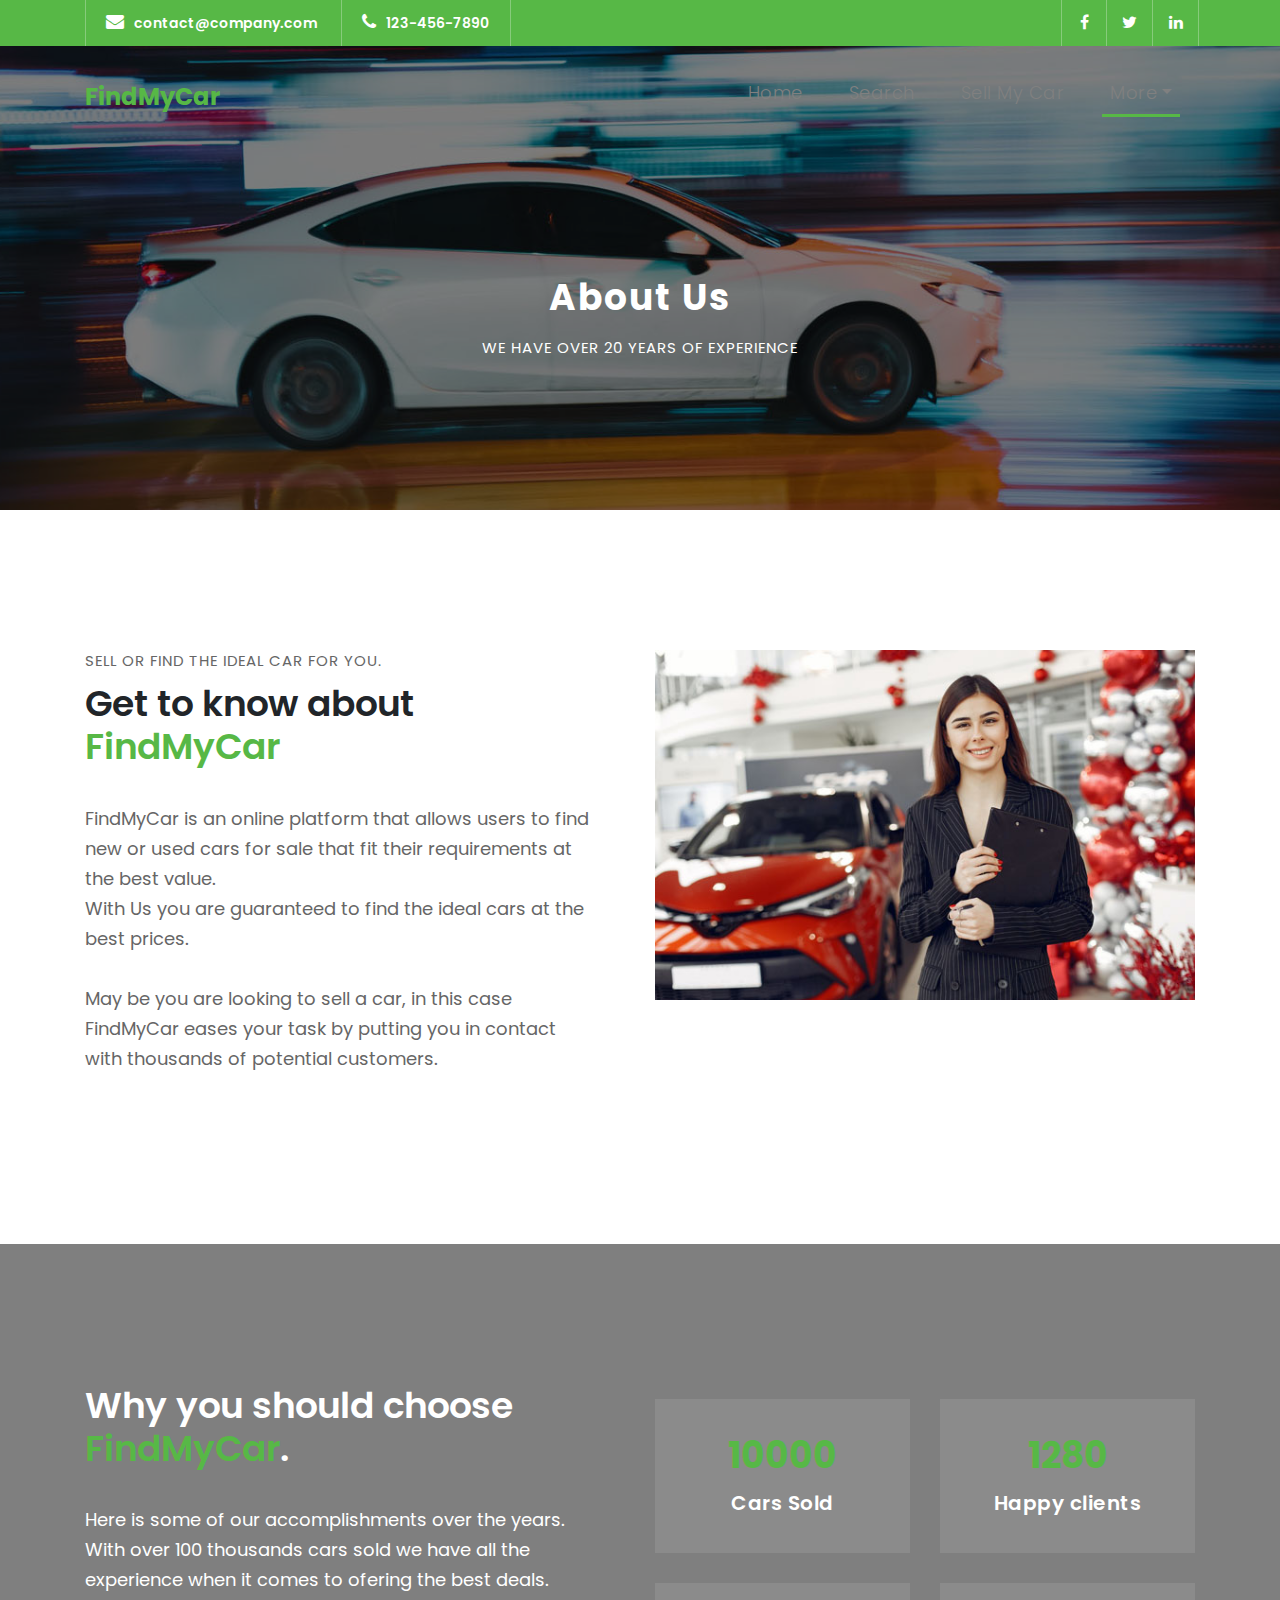
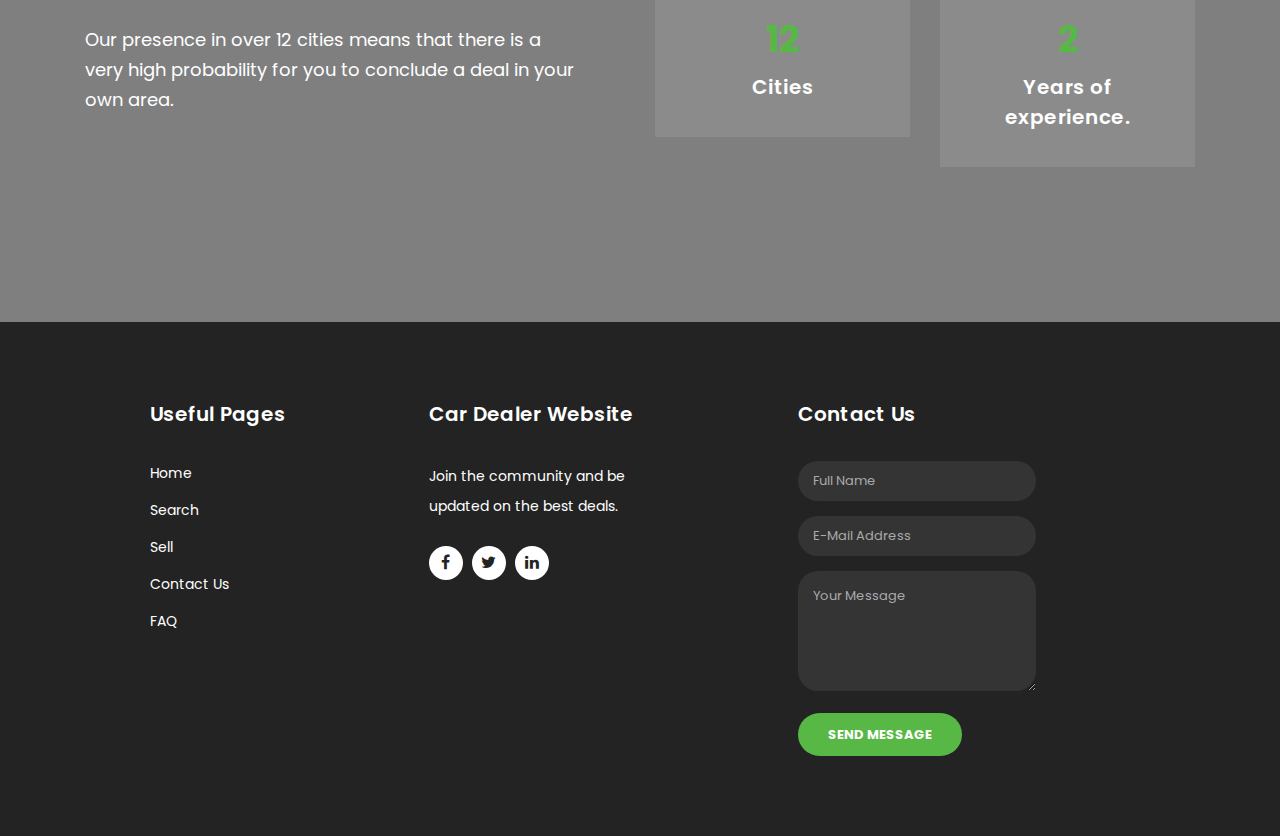
<file: about.html>
<!DOCTYPE html>
<html lang="en">

  <head>

    <meta charset="utf-8">
    <meta name="viewport" content="width=device-width, initial-scale=1, shrink-to-fit=no">
    <meta name="description" content="">
    <meta name="author" content="">
    <link href="https://fonts.googleapis.com/css?family=Poppins:100,200,300,400,500,600,700,800,900&display=swap" rel="stylesheet">

    <title>PHPJabbers.com | Free Car Dealer Website Template</title>

    <!-- Bootstrap core CSS -->
    <link href="vendor/bootstrap/css/bootstrap.min.css" rel="stylesheet">

    <!-- Additional CSS Files -->
    <link rel="stylesheet" href="assets/css/fontawesome.css">
    <link rel="stylesheet" href="assets/css/style.css">
    <link rel="stylesheet" href="assets/css/owl.css">
  </head>

  <body>

    <!-- ***** Preloader Start ***** -->
    <div id="preloader">
        <div class="jumper">
            <div></div>
            <div></div>
            <div></div>
        </div>
    </div>
    <!-- ***** Preloader End ***** -->

    <!-- Header -->
    <div class="sub-header">
      <div class="container">
        <div class="row">
          <div class="col-md-8 col-xs-12">
            <ul class="left-info">
              <li><a href="#"><i class="fa fa-envelope"></i>contact@company.com</a></li>
              <li><a href="#"><i class="fa fa-phone"></i>123-456-7890</a></li>
            </ul>
          </div>
          <div class="col-md-4">
            <ul class="right-icons">
              <li><a href="#"><i class="fa fa-facebook"></i></a></li>
              <li><a href="#"><i class="fa fa-twitter"></i></a></li>
              <li><a href="#"><i class="fa fa-linkedin"></i></a></li>
            </ul>
          </div>
        </div>
      </div>
    </div>

    <header class="">
      <nav class="navbar navbar-expand-lg">
        <div class="container">
          <a class="navbar-brand" href="index.html"><h2>FindMyCar</h2></a>
          <button class="navbar-toggler" type="button" data-toggle="collapse" data-target="#navbarResponsive" aria-controls="navbarResponsive" aria-expanded="false" aria-label="Toggle navigation">
            <span class="navbar-toggler-icon"></span>
          </button>
          <div class="collapse navbar-collapse" id="navbarResponsive">
            <ul class="navbar-nav ml-auto">
              <li class="nav-item">
                <a class="nav-link" href="index.html">Home
                  <span class="sr-only">(current)</span>
                </a>
              </li>
              <li class="nav-item">
                <a class="nav-link" href="cars.html">Search</a>
              </li>
              <li class="nav-item">
                <a class="nav-link" href="sell.html">Sell my car</a>
              </li>
              <li class="nav-item dropdown active">
                <a class="dropdown-toggle nav-link" data-toggle="dropdown" href="#" role="button" aria-haspopup="true" aria-expanded="false">More</a>

                <div class="dropdown-menu">
                    <a class="dropdown-item active" href="about.html">About Us</a>
                    <a class="dropdown-item" href="blog.html">Blog</a>
                    <a class="dropdown-item" href="testimonials.html">Testimonials</a>
                    <a class="dropdown-item" href="faq.html">FAQ</a>
                    <a class="dropdown-item" href="terms.html">Terms</a>
                    <a class="dropdown-item" href="contact.html">Contact Us</a>
                </div>
              </li>

            </ul>
          </div>
        </div>
      </nav>
    </header>

    <!-- Page Content -->
    <div class="page-heading header-text">
      <div class="container">
        <div class="row">
          <div class="col-md-12">
            <h1>About Us</h1>
            <span>We have over 20 years of experience</span>
          </div>
        </div>
      </div>
    </div>

    <div class="more-info about-info">
      <div class="container">
        <div class="row">
          <div class="col-md-12">
            <div class="more-info-content">
              <div class="row">
                <div class="col-md-6 align-self-center">
                  <div class="right-content">
                    <span>Sell or Find the ideal car for you.</span>
                    <h2>Get to know about <em>FindMyCar</em></h2>
                    <p style="font-size: 18px">FindMyCar is an online platform that allows users to find new or used cars for sale that fit their requirements at the best value.<br> With Us you are guaranteed to find the ideal cars at the best prices.</p>
                    <p style="font-size: 18px">May be you are looking to sell a car, in this case FindMyCar eases your task by putting you in contact with thousands of potential customers.</p>
                  </div>
                </div>
                <div class="col-md-6">
                  <div class="left-image">
                    <img src="assets/images/about-1-570x350.jpg" alt="">
                  </div>
                </div>
              </div>
            </div>
          </div>
        </div>
      </div>
    </div>

    <div class="fun-facts">
      <div class="container">
        <div class="row">
          <div class="col-md-6">
            <div class="left-content">
              <h2>Why you should choose <em>FindMyCar</em>.</h2>
              <p style="font-size: 18px">Here is some of our accomplishments over the years.  With over 100 thousands cars sold we have all the experience when it comes to ofering the best deals.
              <br><br>Our presence in over 12 cities means that there is a very high probability for you to conclude a deal in your own area.</p>
            </div>
          </div>
          <div class="col-md-6 align-self-center">
            <div class="row">
              <div class="col-md-6">
                <div class="count-area-content">
                  <div class="count-digit">10000</div>
                  <div class="count-title">Cars Sold</div>
                </div>
              </div>
              <div class="col-md-6">
                <div class="count-area-content">
                  <div class="count-digit">1280</div>
                  <div class="count-title">Happy clients</div>
                </div>
              </div>
              <div class="col-md-6">
                <div class="count-area-content">
                  <div class="count-digit">12</div>
                  <div class="count-title">Cities</div>
                </div>
              </div>
              <div class="col-md-6">
                <div class="count-area-content">
                  <div class="count-digit">2</div>
                  <div class="count-title">Years of experience.</div>
                </div>
              </div>
            </div>
          </div>
        </div>
      </div>
    </div>

    <!-- Footer Starts Here -->
    <footer>
      <div class="container">
        <div class="row" style="margin-left: 50px">
          <div class="col-md-3 footer-item">
            <h4>Useful Pages</h4>
            <ul class="menu-list">
              <li><a href="home.html">Home</a></li>
              <li><a href="cars.html">Search</a></li>
              <li><a href="cars.html">Sell</a></li>
              <li><a href="contact.html">Contact Us</a></li>
              <li><a href="faq.html">FAQ</a></li>
            </ul>
          </div>
          <div class="col-md-3 footer-item" style="margin-left: 10px">
            <h4>Car Dealer Website</h4>
            <p>Join the community and be updated on the best deals.</p>
            <ul class="social-icons">
              <li><a rel="nofollow" href="#" target="_blank"><i class="fa fa-facebook"></i></a></li>
              <li><a href="#" target="_blank"><i class="fa fa-twitter"></i></a></li>
              <li><a href="#" target="_blank"><i class="fa fa-linkedin"></i></a></li>
            </ul>
          </div>
          <div class="col-md-3 footer-item last-item" style="margin-left: 100px">
            <h4>Contact Us</h4>
            <div class="contact-form">
              <form id="contact footer-contact" action="" method="post">
                <div class="row">
                  <div class="col-lg-12 col-md-12 col-sm-12">
                    <fieldset>
                      <input name="name" type="text" class="form-control" id="name" placeholder="Full Name" required="">
                    </fieldset>
                  </div>
                  <div class="col-lg-12 col-md-12 col-sm-12">
                    <fieldset>
                      <input name="email" type="text" class="form-control" id="email" pattern="[^ @]*@[^ @]*" placeholder="E-Mail Address" required="">
                    </fieldset>
                  </div>
                  <div class="col-lg-12">
                    <fieldset>
                      <textarea name="message" rows="6" class="form-control" id="message" placeholder="Your Message" required=""></textarea>
                    </fieldset>
                  </div>
                  <div class="col-lg-12">
                    <fieldset>
                      <button type="submit" id="form-submit" class="filled-button">Send Message</button>
                    </fieldset>
                  </div>
                </div>
              </form>
            </div>
          </div>
        </div>
      </div>
    </footer>

    <!-- Bootstrap core JavaScript -->
    <script src="vendor/jquery/jquery.min.js"></script>
    <script src="vendor/bootstrap/js/bootstrap.bundle.min.js"></script>

    <!-- Additional Scripts -->
    <script src="assets/js/custom.js"></script>
    <script src="assets/js/owl.js"></script>
    <script src="assets/js/slick.js"></script>
    <script src="assets/js/accordions.js"></script>

    <script language = "text/Javascript">
      cleared[0] = cleared[1] = cleared[2] = 0; //set a cleared flag for each field
      function clearField(t){                   //declaring the array outside of the
      if(! cleared[t.id]){                      // function makes it static and global
          cleared[t.id] = 1;  // you could use true and false, but that's more typing
          t.value='';         // with more chance of typos
          t.style.color='#fff';
          }
      }
    </script>

  </body>
</html>
</file>
<file: assets/css/style.css>
body {
  font-family: 'Poppins', sans-serif;
  overflow-x: hidden;
  text-rendering: optimizeLegibility;
  -webkit-font-smoothing: antialiased;
  -moz-osx-font-smoothing: grayscale;
}
p {
	margin-bottom: 0px;
	font-size: 14px;
	color: #666666;
	line-height: 30px;
}
a {
	text-decoration: none!important;
}
ul {
	padding: 0;
	margin: 0;
	list-style: none;
}

h1,h2,h3,h4,h5,h6 {
	margin: 0px;
}

a.filled-button {
	background-color: #57b846;
	color: #fff;
	font-size: 13px;
	text-transform: uppercase;
	font-weight: 700;
	padding: 12px 30px;
	border-radius: 30px;
	display: inline-block;
	transition: all 0.3s;
}

a.filled-button:hover {
	background-color: #fff;
	color: #57b846;
}

a.border-button {
	background-color: transparent;
	color: #fff;
	border: 2px solid #fff;
	font-size: 13px;
	text-transform: uppercase;
	font-weight: 700;
	padding: 10px 28px;
	border-radius: 30px;
	display: inline-block;
	transition: all 0.3s;
}

a.border-button:hover {
	background-color: #fff;
	color: #57b846;
}

.section-heading {
	text-align: center;
	margin-bottom: 80px;
}

.section-heading h2 {
	font-size: 36px;
	font-weight: 600;
	color: #1e1e1e;
}

.section-heading em {
	font-style: normal;
	color: #57b846;
}

.section-heading span {
	display: block;
	margin-top: 15px;
	text-transform: uppercase;
	font-size: 15px;
	color: #666;
	letter-spacing: 1px;
}

#preloader {
  overflow: hidden;
  background: #57b846;
  left: 0;
  right: 0;
  top: 0;
  bottom: 0;
  position: fixed;
  z-index: 9999999;
  color: #fff;
}

#preloader .jumper {
  left: 0;
  top: 0;
  right: 0;
  bottom: 0;
  display: block;
  position: absolute;
  margin: auto;
  width: 50px;
  height: 50px;
}

#preloader .jumper > div {
  background-color: #fff;
  width: 10px;
  height: 10px;
  border-radius: 100%;
  -webkit-animation-fill-mode: both;
  animation-fill-mode: both;
  position: absolute;
  opacity: 0;
  width: 50px;
  height: 50px;
  -webkit-animation: jumper 1s 0s linear infinite;
  animation: jumper 1s 0s linear infinite;
}

#preloader .jumper > div:nth-child(2) {
  -webkit-animation-delay: 0.33333s;
  animation-delay: 0.33333s;
}

#preloader .jumper > div:nth-child(3) {
  -webkit-animation-delay: 0.66666s;
  animation-delay: 0.66666s;
}

@-webkit-keyframes jumper {
  0% {
    opacity: 0;
    -webkit-transform: scale(0);
    transform: scale(0);
  }
  5% {
    opacity: 1;
  }
  100% {
    -webkit-transform: scale(1);
    transform: scale(1);
    opacity: 0;
  }
}

@keyframes jumper {
  0% {
    opacity: 0;
    -webkit-transform: scale(0);
    transform: scale(0);
  }
  5% {
    opacity: 1;
  }
  100% {
    opacity: 0;
  }
}

/* Sub Header Style */

.sub-header {
	background-color: #57b846;
	height: 46px;
	line-height: 46px;
}

.sub-header ul li {
	display: inline-block;
}

.sub-header ul.left-info li {
	border-left: 1px solid rgba(250,250,250,0.3);
	padding: 0px 20px;
}

.sub-header ul.left-info li:last-child {
	border-right: 1px solid rgba(250,250,250,0.3);
}

.sub-header ul.left-info li i {
	margin-right: 10px;
	font-size: 18px;
}

.sub-header ul.left-info li a {
	color: #fff;
	font-size: 14px;
	font-weight: 600;
}

.sub-header ul.right-icons {
	float: right;
}

.sub-header ul.right-icons li {
	margin-right: -4px;
	width: 46px;
	display: inline-block;
	text-align: center;
	border-right: 1px solid rgba(250,250,250,0.3);
}

.sub-header ul.right-icons li:first-child {
	border-left: 1px solid rgba(250,250,250,0.3);
}

.sub-header ul.right-icons li a {
	color: #fff;
	transition: all 0.3s;
}

.sub-header ul.right-icons li a:hover {
	opacity: 0.75;
}



/* Header Style */
header {
	position: absolute;
	z-index: 99999;
	width: 100%;
	background-color: transparent!important;
	height: 80px;
	-webkit-transition: all 0.3s ease-in-out 0s;
    -moz-transition: all 0.3s ease-in-out 0s;
    -o-transition: all 0.3s ease-in-out 0s;
    transition: all 0.3s ease-in-out 0s;
}
header .navbar {
	padding: 20px 0px;
}
.background-header .navbar {
	padding: 10px 0px;
}
.background-header {
	top: 0;
	position: fixed;
	background-color: #fff!important;
}
.background-header .navbar-brand h2 {
	color: #57b846!important;
}
.background-header .navbar-nav a.nav-link {
	color: #1e1e1e!important;
}
.background-header .navbar-nav .nav-link:hover,
.background-header .navbar-nav .active>.nav-link,
.background-header .navbar-nav .nav-link.active,
.background-header .navbar-nav .nav-link.show,
.background-header .navbar-nav .show>.nav-link {
	color: #57b846!important;
}
.navbar .navbar-brand {
	float: 	left;
	margin-top: 12px;
	outline: none;
}
.navbar .navbar-brand h2 {
	color: #57b846;
	font-size: 24px;
	font-weight: 700;
	-webkit-transition: all .3s ease 0s;
    -moz-transition: all .3s ease 0s;
    -o-transition: all .3s ease 0s;
    transition: all .3s ease 0s;
}
.navbar .navbar-brand h2 em {
	font-style: normal;
	font-size: 16px;
}
#navbarResponsive {
	z-index: 999;
}
.navbar-collapse {
	text-align: center;
}
.navbar .navbar-nav .nav-item {
	margin: 0px 15px;
}
.navbar .navbar-nav a.nav-link {
	text-transform: capitalize;
	font-size: 18px;
	font-weight: 300;
	letter-spacing: 0.5px;
	color: grey;
	transition: all 0.5s;
	margin-top: 5px;
}
.navbar .navbar-nav .nav-link:hover,
.navbar .navbar-nav .active>.nav-link,
.navbar .navbar-nav .nav-link.active,
.navbar .navbar-nav .nav-link.show,
.navbar .navbar-nav .show>.nav-link {
	color: ##57b846;
	border-bottom: 3px solid #57b846;
}
.navbar .navbar-toggler-icon {
	background-image: none;
}
.navbar .navbar-toggler {
	border-color: #fff;
	background-color: #fff;
	height: 32px;
	outline: none;
	border-radius: 0px;
	position: absolute;
	right: 30px;
	top: 20px;
}
.navbar .navbar-toggler-icon:after {
	content: '\f0c9';
	color: #57b846;
	font-size: 18px;
	line-height: 26px;
	font-family: 'FontAwesome';
}



/* Banner Style */

.img-fill{
  width: 100%;
  display: block;
  overflow: hidden;
  position: relative;
  text-align: center
}
.img-fill:before {
	content: '';
	z-index: 1;
	position: absolute;
	top: 0;
	left: 0;
	bottom:0;
	right: 0;
	background-color: rgba(0,0,0,.6)
}
.Modern-Slider .text-content{
	z-index: 2;
}

.img-fill img {
  min-height: 100%;
  min-width: 100%;
  position: relative;
  display: inline-block;
  max-width: none;
}

*,
*:before,
*:after {
  -webkit-box-sizing: border-box;
  box-sizing: border-box;
  -webkit-font-smoothing: antialiased;
  -moz-osx-font-smoothing: grayscale;
}

.Grid1k {
  padding: 0 15px;
  max-width: 1200px;
  margin: auto;
}

.blocks-box,
.slick-slider {
  margin: 0;
  padding: 0!important;
}

.slick-slide {
  float: left;
  padding: 0;
}

.Modern-Slider .item .img-fill {
	background-size: cover;
	background-position: center center;
	background-repeat: no-repeat;
	height:95vh;
}

.Modern-Slider .item-1 .img-fill {
	background-image: url(../images/slider-image-1-1920x900.jpg);
}

.Modern-Slider .item-2 .img-fill {
	background-image: url(../images/slider-image-2-1920x900.jpg);
}

.Modern-Slider .item-3 .img-fill {
	background-image: url(../images/slider-image-3-1920x900.jpg);
}

.Modern-Slider .NextArrow{
  position:absolute;
  top:50%;
  right:30px;
  border:0 none;
  background-color: transparent;
  text-align:center;
  font-size: 36px;
  font-family: 'FontAwesome';
  color:#FFF;
  z-index:5;
  outline: none;
  cursor: pointer;
}

.Modern-Slider .NextArrow:before{
  content:'\f105';
}

.Modern-Slider .PrevArrow {
  position:absolute;
  top:50%;
  left:30px;
  border:0 none;
  background-color: transparent;
  text-align:center;
  font-size: 36px;
  font-family: 'FontAwesome';
  color:#FFF;
  z-index:5;
  outline: none;
  cursor: pointer;
}

.Modern-Slider .PrevArrow:before{
  content:'\f104';
}

ul.slick-dots {
  display: none!important;
}

.Modern-Slider .text-content {
	text-align: left;
  	width: 75%;
  	position: absolute;
  	top: 50%;
  	left: 50%;
  	transform: translate(-50%, -50%);
}

.Modern-Slider .item h6 {
  margin-bottom: 15px;
  font-size: 22px;
  text-transform: uppercase;
  font-weight: 700;
  letter-spacing: 1px;
  color:#57b846;
  animation:fadeOutRight 1s both;
}

.Modern-Slider .item h4 {
  margin-bottom: 30px;
  text-transform: uppercase;
  font-size: 44px;
  font-weight: 700;
  letter-spacing: 2.5px;
  color:#FFF;
  overflow:hidden;
  animation:fadeOutLeft 1s both;
}

.Modern-Slider .item p {
	max-width: 570px;
	color: #fff;
	font-size: 15px;
	font-weight: 400;
	line-height: 30px;
	margin-bottom: 40px;
}

.Modern-Slider .item a {
  margin: 0 5px;
}

.Modern-Slider .item.slick-active h6{
  animation:fadeInDown 1s both 1s;
}

.Modern-Slider .item.slick-active h4{
  animation:fadeInLeft 1s both 1.5s;
}

.Modern-Slider .item.slick-active{
  animation:Slick-FastSwipeIn 1s both;
}

.Modern-Slider .buttons {
  position: relative;
}

.Modern-Slider {background:#000;}


/* ==== Slick Slider Css Ruls === */
.slick-slider{position:relative;display:block;-webkit-user-select:none;-moz-user-select:none;-ms-user-select:none;user-select:none;-webkit-touch-callout:none;-khtml-user-select:none;-ms-touch-action:pan-y;touch-action:pan-y;-webkit-tap-highlight-color:transparent}
.slick-list{position:relative;display:block;overflow:hidden;margin:0;padding:0}
.slick-list:focus{outline:none}.slick-list.dragging{cursor:hand}
.slick-slider .slick-track,.slick-slider .slick-list{-webkit-transform:translate3d(0,0,0);-ms-transform:translate3d(0,0,0);transform:translate3d(0,0,0)}
.slick-track{position:relative;top:0;left:0;display:block}
.slick-track:before,.slick-track:after{display:table;content:''}.slick-track:after{clear:both}
.slick-loading .slick-track{visibility:hidden}
.slick-slide{display:none;float:left /* If RTL Make This Right */ ;height:100%;min-height:1px}
.slick-slide.dragging img{pointer-events:none}
.slick-initialized .slick-slide{display:block}
.slick-loading .slick-slide{visibility:hidden}
.slick-vertical .slick-slide{display:block;height:auto;border:1px solid transparent}




/* Request Form */

.request-form {
	background-color: #28a745;
	padding: 40px 0px;
	color: #fff;
}

.request-form h4 {
	font-size: 22px;
	font-weight: 600;
}

.request-form span {
	font-size: 15px;
	font-weight: 400;
	display: inline-block;
	margin-top: 10px;
}

.request-form a.border-button {
	margin-top: 12px;
	float: right;
}




/* Services */

.services {
	margin-top: 140px;
}

.service-item img {
	width: 100%;
	overflow: hidden;
}

.service-item .down-content {
	background-color: #f7f7f7;
	padding: 30px;
}

.service-item .down-content h4 {
	font-size: 20px;
	font-weight: 700;
	letter-spacing: 0.25px;
	margin-bottom: 15px;
}

.service-item .down-content p {
	margin-bottom: 20px;
}

.page-link:hover,
.page-link {
	color: #a4c639;
}

.btn-primary {
	border-color: #a4c639;
	background-color: #a4c639;
}

.btn-primary:hover,
.btn-primary:focus,
.btn-primary:active,
.btn-primary:active:focus{
	opacity: 0.6;
	border-color: #a4c639;
	background-color: #a4c639;
}


/* Fun Facts */

.fun-facts {
	margin-top: 140px;
	background-image: url(../images/about-fullscreen-image-1-1920x600.jpg);
	background-position: center center;
	background-repeat: no-repeat;
	background-size: cover;
	background-attachment: fixed;
	padding: 140px 0px;
	color: #fff;
	position: relative;
}

.fun-facts .container {
	position: relative;
	z-index: 2;
}

.fun-facts:before {
	content: '';
	position: absolute;
	top: 0;
	left: 0;
	right: 0;
	bottom: 0;
	background-color: rgba(0,0,0,0.5);
	z-index: 1;
}

.fun-facts span {
	text-transform: uppercase;
	font-size: 15px;
	color: #fff;
	letter-spacing: 1px;
	margin-bottom: 10px;
	display: block;
}

.fun-facts h2 {
	font-size: 36px;
	font-weight: 600;
	margin-bottom: 35px;
}

.fun-facts em {
	font-style: normal;
	color: #57b846;
}

.fun-facts p {
	color: #fff;
	margin-bottom: 40px;
}

.fun-facts .left-content {
	margin-right: 45px;
}

.count-area-content {
	text-align: center;
	background-color: rgba(250,250,250,0.1);
	padding: 25px 30px 35px 30px;
	margin: 15px 0px;
}

.count-digit {
    margin: 5px 0px;
    color: #57b846;
    font-weight: 700;
    font-size: 36px;
}
.count-title {
    font-size: 20px;
    font-weight: 600;
    color: #fff;
    letter-spacing: 0.5px;
}



/* More Info */

.more-info {
	margin-top: 140px;
}

.more-info .left-image img {
	width: 100%;
	overflow: hidden;
}

.more-info .more-info-content {
	background-color: #f7f7f7;
}

.about-info .more-info-content {
	background-color: transparent;
}

.about-info .right-content {
	padding: 0px!important;
	margin-right: 30px;
}

.more-info .right-content {
	padding: 45px 45px 45px 30px;
}

.more-info .right-content span {
	text-transform: uppercase;
	font-size: 15px;
	color: #666;
	letter-spacing: 1px;
	margin-bottom: 10px;
	display: block;
}

.more-info .right-content h2 {
	font-size: 36px;
	font-weight: 600;
	margin-bottom: 35px;
}

.more-info .right-content em {
	font-style: normal;
	color: #57b846;
}

.more-info .right-content p {
	margin-bottom: 30px;
}


/* Testimonials Style */

.about-testimonials {
	margin-top: 0px!important;
}

.testimonials {
	margin-top: 140px;
	background-color: #f7f7f7;
	padding: 140px 0px;
}
.testimonial-item .inner-content {
	text-align: center;
	background-color: #fff;
	padding: 30px;
	border-radius: 5px;
}
.testimonial-item p {
	font-size: 14px;
	font-weight: 400;
}
.testimonial-item h4 {
	font-size: 19px;
	font-weight: 700;
	color: #1e1e1e;
	letter-spacing: 0.5px;
	margin-bottom: 0px;
}
.testimonial-item span {
	display: inline-block;
	margin-top: 8px;
	font-weight: 600;
	font-size: 14px;
	color: #57b846;
}
.testimonial-item img {
	max-width: 60px;
	border-radius: 50%;
	margin: 25px auto 0px auto;
}




/* Call Back Style */

.callback-services {
	border-top: 1px solid #eee;
	padding-top: 140px;
}

.contact-us {
	background-color: #f7f7f7;
	padding: 140px 0px;
}

.contact-us .contact-form {
	background-color: transparent!important;
	padding: 0!important;
}

.callback-form {
	margin-top: 140px;
}

.callback-form .contact-form {
	background-color: #a4c639;
	padding: 60px;
	border-radius: 5px;
	text-align: center;
}

.callback-form .contact-form input {
	border-radius: 20px;
	height: 40px;
	line-height: 40px;
	display: inline-block;
	padding: 0px 15px;
	color: #6a6a6a;
	font-size: 13px;
	text-transform: none;
	box-shadow: none;
	border: none;
	margin-bottom: 35px;
}

.callback-form .contact-form input:focus {
	outline: none;
	box-shadow: none;
	border: none;
}

.callback-form .contact-form textarea {
	border-radius: 20px;
	height: 120px;
	max-height: 200px;
	min-height: 120px;
	display: inline-block;
	padding: 15px;
	color: #6a6a6a;
	font-size: 13px;
	text-transform: none;
	box-shadow: none;
	border: none;
	margin-bottom: 35px;
}

.callback-form .contact-form textarea:focus {
	outline: none;
	box-shadow: none;
	border: none;
}

.callback-form .contact-form ::-webkit-input-placeholder { /* Edge */
  color: #aaa;
}
.callback-form .contact-form :-ms-input-placeholder { /* Internet Explorer 10-11 */
  color: #aaa;
}
.callback-form .contact-form ::placeholder {
  color: #aaa;
}

.callback-form .contact-form button.border-button {
	background-color: transparent;
	color: #fff;
	border: 2px solid #fff;
	font-size: 13px;
	text-transform: uppercase;
	font-weight: 700;
	padding: 10px 28px;
	border-radius: 30px;
	display: inline-block;
	transition: all 0.3s;
	outline: none;
	box-shadow: none;
	text-shadow: none;
	cursor: pointer;
}

.callback-form .contact-form button.border-button:hover {
	background-color: #fff;
	color: #a4c639;
}

.contact-us .contact-form button.filled-button {
	background-color: #a4c639;
	color: #fff;
	border: none;
	font-size: 13px;
	text-transform: uppercase;
	font-weight: 700;
	padding: 12px 30px;
	border-radius: 30px;
	display: inline-block;
	transition: all 0.3s;
	outline: none;
	box-shadow: none;
	text-shadow: none;
	cursor: pointer;
}

.contact-us .contact-form button.filled-button:hover {
	background-color: #fff;
	color: #a4c639;
}



/* Partners Style */

.contact-partners {
	margin-top: -8px!important;
}

.partners {
	margin-top: 140px;
	background-color: #f7f7f7;
	padding: 60px 0px;
}

.partners .owl-item {
	text-align: center;
	cursor: pointer;
}

.partners .partner-item img {
	max-width: 156px;
	margin: auto;
}



/* Footer Style */

footer {
	background-color: #232323;
	padding: 80px 0px;
	color: #fff;
}

footer h4 {
	color: #fff;
	font-size: 20px;
	font-weight: 600;
	letter-spacing: 0.25px;
	margin-bottom: 35px;
}
footer p {
	color: #fff;
}

footer ul.social-icons {
	margin-top: 25px;
}

footer ul.social-icons li {
	display: inline-block;
	margin-right: 5px;
}

footer ul.social-icons li:last-child {
	margin-right: 0px;
}

footer ul.social-icons li a {
	width: 34px;
	height: 34px;
	display: inline-block;
	line-height: 34px;
	text-align: center;
	background-color: #fff;
	color: #232323;
	border-radius: 50%;
	transition: all 0.3s;
}

footer ul.social-icons li a:hover {
	background-color: #a4c639;
}

footer ul.menu-list li {
	margin-bottom: 13px;
}

footer ul.menu-list li:last-child {
	margin-bottom: 0px;
}

footer ul.menu-list li a {
	font-size: 14px;
	color: #fff;
	transition: all 0.3s;
}

footer ul.menu-list li a:hover {
	color: #a4c639;
}

footer .contact-form input {
	border-radius: 20px;
	height: 40px;
	line-height: 40px;
	display: inline-block;
	padding: 0px 15px;
	color: #aaa!important;
	background-color: #343434;
	font-size: 13px;
	text-transform: none;
	box-shadow: none;
	border: none;
	margin-bottom: 15px;
}

footer .contact-form input:focus {
	outline: none;
	box-shadow: none;
	border: none;
	background-color: #343434;
}

footer .contact-form textarea {
	border-radius: 20px;
	height: 120px;
	max-height: 200px;
	min-height: 120px;
	display: inline-block;
	padding: 15px;
	color: #aaa!important;
	background-color: #343434;
	font-size: 13px;
	text-transform: none;
	box-shadow: none;
	border: none;
	margin-bottom: 15px;
}

footer .contact-form textarea:focus {
	outline: none;
	box-shadow: none;
	border: none;
	background-color: #343434;
}

footer .contact-form ::-webkit-input-placeholder { /* Edge */
  color: #aaa;
}
footer .contact-form :-ms-input-placeholder { /* Internet Explorer 10-11 */
  color: #aaa;
}
footer .contact-form ::placeholder {
  color: #aaa;
}

footer .contact-form button.filled-button {
	background-color: transparent;
	color: #fff;
	background-color: #57b846;
	border: none;
	font-size: 13px;
	text-transform: uppercase;
	font-weight: 700;
	padding: 12px 30px;
	border-radius: 30px;
	display: inline-block;
	transition: all 0.3s;
	outline: none;
	box-shadow: none;
	text-shadow: none;
	cursor: pointer;
}

footer .contact-form button.filled-button:hover {
	background-color: #fff;
	color: #57b846;
}



/* Sub-footer Style */

.sub-footer {
	background-color: #343434;
	text-align: center;
	padding: 25px 0px;
}

.sub-footer p {
	color: #fff;
	font-weight: 300;
	letter-spacing: 0.5px;
}

.sub-footer a {
	color: #fff;
}


.page-heading {
	text-align: center;
	background-image: url(../images/banner-image-1-1920x500.jpg);
	background-position: center center;
	background-repeat: no-repeat;
	background-size: cover;
	padding: 230px 0px 150px 0px;
	color: #fff;
	position: relative;
}
.page-heading .container {
	position: relative;
	z-index: 2;
}

.page-heading:before {
	content: '';
	position: absolute;
	top: 0;
	left: 0;
	right: 0;
	bottom: 0;
	background-color: rgba(0,0,0,0.5);
	z-index: 1;
}

.page-heading h1 {
	text-transform: capitalize;
	font-size: 36px;
	font-weight: 700;
	letter-spacing: 2px;
	margin-bottom: 18px;
}

.page-heading span {
	font-size: 15px;
	text-transform: uppercase;
	letter-spacing: 1px;
	color: #fff;
	display: block;
}


/* team */

.team {
	background-color: #f7f7f7;
	margin-top: 140px;
	margin-bottom: -140px;
	padding: 120px 0px;
}

.team-item img {
	width: 100%;
	overflow: hidden;
}

.team-item .down-content {
	background-color: #fff;
	padding: 30px;
}

.team-item .down-content h4 {
	font-size: 20px;
	font-weight: 700;
	letter-spacing: 0.25px;
	margin-bottom: 10px;
}

.team-item .down-content span {
	color: #a4c639;
	font-weight: 600;
	font-size: 14px;
	display: block;
	margin-bottom: 15px;
}

.team-item .down-content p {
	margin-bottom: 20px;
}


/* Single Service */

.single-services {
	margin-top: 140px;
}

#tabs ul {
  margin: 0;
  padding: 0;
}
#tabs ul li {
  margin-bottom: 10px;
  display: inline-block;
  width: 100%;
}
#tabs ul li:last-child {
  margin-bottom: 0px;
}
#tabs ul li a {
	text-transform: capitalize;
	width: 100%;
	padding: 20px;
	display: inline-block;
	background-color: #57b846;
  	font-size: 18px;
  	color: #121212;
  	letter-spacing: 0.5px;
  	font-weight: 700;
  	transition: all 0.3s;
}
#tabs ul li a i {
	float: right;
	margin-top: 5px;
}
#tabs ul .ui-tabs-active span {
  background: #faf5b2;
  border: #faf5b2;
  line-height: 90px;
  border-bottom: none;
}
#tabs ul .ui-tabs-active a {
  color: #fff;
}
#tabs ul .ui-tabs-active span {
  color: #1e1e1e;
}
.tabs-content {
	margin-left: 30px;
  text-align: left;
  display: inline-block;
  transition: all 0.3s;
}
.tabs-content img {
	max-width: 100%;
	overflow: hidden;
}
.tabs-content h4 {
	font-size: 20px;
	font-weight: 700;
	letter-spacing: 0.25px;
	margin-bottom: 15px;
	margin-top: 30px;
}
.tabs-content h4 a {
	color: inherit;
}
.tabs-content p {
  font-size: 14px;
  color: #7a7a7a;
  margin-bottom: 0px;
}

.dropdown-item.active,
.dropdown-item:active {
	background-color: #57b846;
}

/* Contact Information */

.contact-information {
	margin-top: 140px;
}

.contact-information .contact-item {
	padding: 60px 30px;
	background-color: #f7f7f7;
	text-align: center;
}

.contact-information .contact-item i {
	color: #a4c639;
	font-size: 48px;
	margin-bottom: 40px;
}

.contact-information .contact-item h4 {
	font-size: 20px;
	font-weight: 700;
	letter-spacing: 0.25px;
	margin-bottom: 15px;
}

.contact-information .contact-item p {
	margin-bottom: 20px;
}

.contact-information .contact-item a {
	font-weight: 600;
	color: #a4c639;
	font-size: 15px;
}




/* Responsive Style */
@media (max-width: 768px) {
	.sub-header {
		display: none;
	}
	.Modern-Slider .item h6 {
	  margin-bottom: 15px;
	  font-size: 18px;
	}
	.Modern-Slider .item h4 {
	  margin-bottom: 25px;
	  font-size: 28px;
	  line-height: 36px;
	  letter-spacing: 1px;
	}
	.Modern-Slider .item p {
		max-width: 570px;
		line-height: 25px;
		margin-bottom: 30px;
	}
	.Modern-Slider .NextArrow{
	  right:5px;
	}
	.Modern-Slider .PrevArrow {
	  left:5px;
	}
	.request-form {
		text-align: center;
	}
	.request-form a.border-button {
		float: none;
		margin-top: 30px;
	}
	.services .service-item {
		margin-bottom: 30px;
	}
	.fun-facts .left-content {
		margin-right: 0px;
		margin-bottom: 30px;
	}
	.more-info .right-content  {
		padding: 30px;
	}
	footer {
		padding: 80px 0px 20px 0px;
	}
	footer .footer-item {
		border-bottom: 1px solid #343434;
		margin-bottom: 30px;
		padding-bottom: 30px;
	}
	footer .last-item {
		border-bottom: none;
	}
	.about-info .right-content {
		margin-right: 0px;
		margin-bottom: 30px;
	}
	.team .team-item {
		margin-bottom: 30px;
	}
	.tabs-content {
		margin-left: 0px;
		margin-top: 30px;
	}
	.contact-item {
		margin-bottom: 30px;
	}
}

@media (max-width: 992px) {
	.navbar .navbar-brand {
		position: absolute;
		left: 30px;
		top: 10px;
	}
	.navbar .navbar-brand {
		width: auto;
	}
	.navbar:after {
		display: none;
	}
	#navbarResponsive {
	    z-index: 99999;
	    position: fixed;
	    top: 80px;
	    left: 0;
	    width: 100%;
	    text-align: center;
	    background-color: #fff;
	    box-shadow: 0px 10px 10px rgba(0,0,0,0.1);
	}
	.navbar .navbar-nav .nav-item {
		border-bottom: 1px solid #eee;
	}
	.navbar .navbar-nav .nav-item:last-child {
		border-bottom: none;
	}
	.navbar .navbar-nav a.nav-link {
		padding: 15px 0px;
		color: green!important;
	}
	.navbar .navbar-nav .nav-link:hover,
	.navbar .navbar-nav .active>.nav-link,
	.navbar .navbar-nav .nav-link.active,
	.navbar .navbar-nav .nav-link.show,
	.navbar .navbar-nav .show>.nav-link {
		color: #a4c639!important;
		border-bottom: none!important;
	}
}

h5 a { color: #57b846; }
h5 a:hover { color: inherit; }
.errors{
  font-size: 20px;
  color: red;
  margin-left: 100px;
}
.username{
  font-size: 18px;
  color: white;
}
.price{
  font-size: 50px;
  color: green;
  padding-left: 100px;
}
</file>
